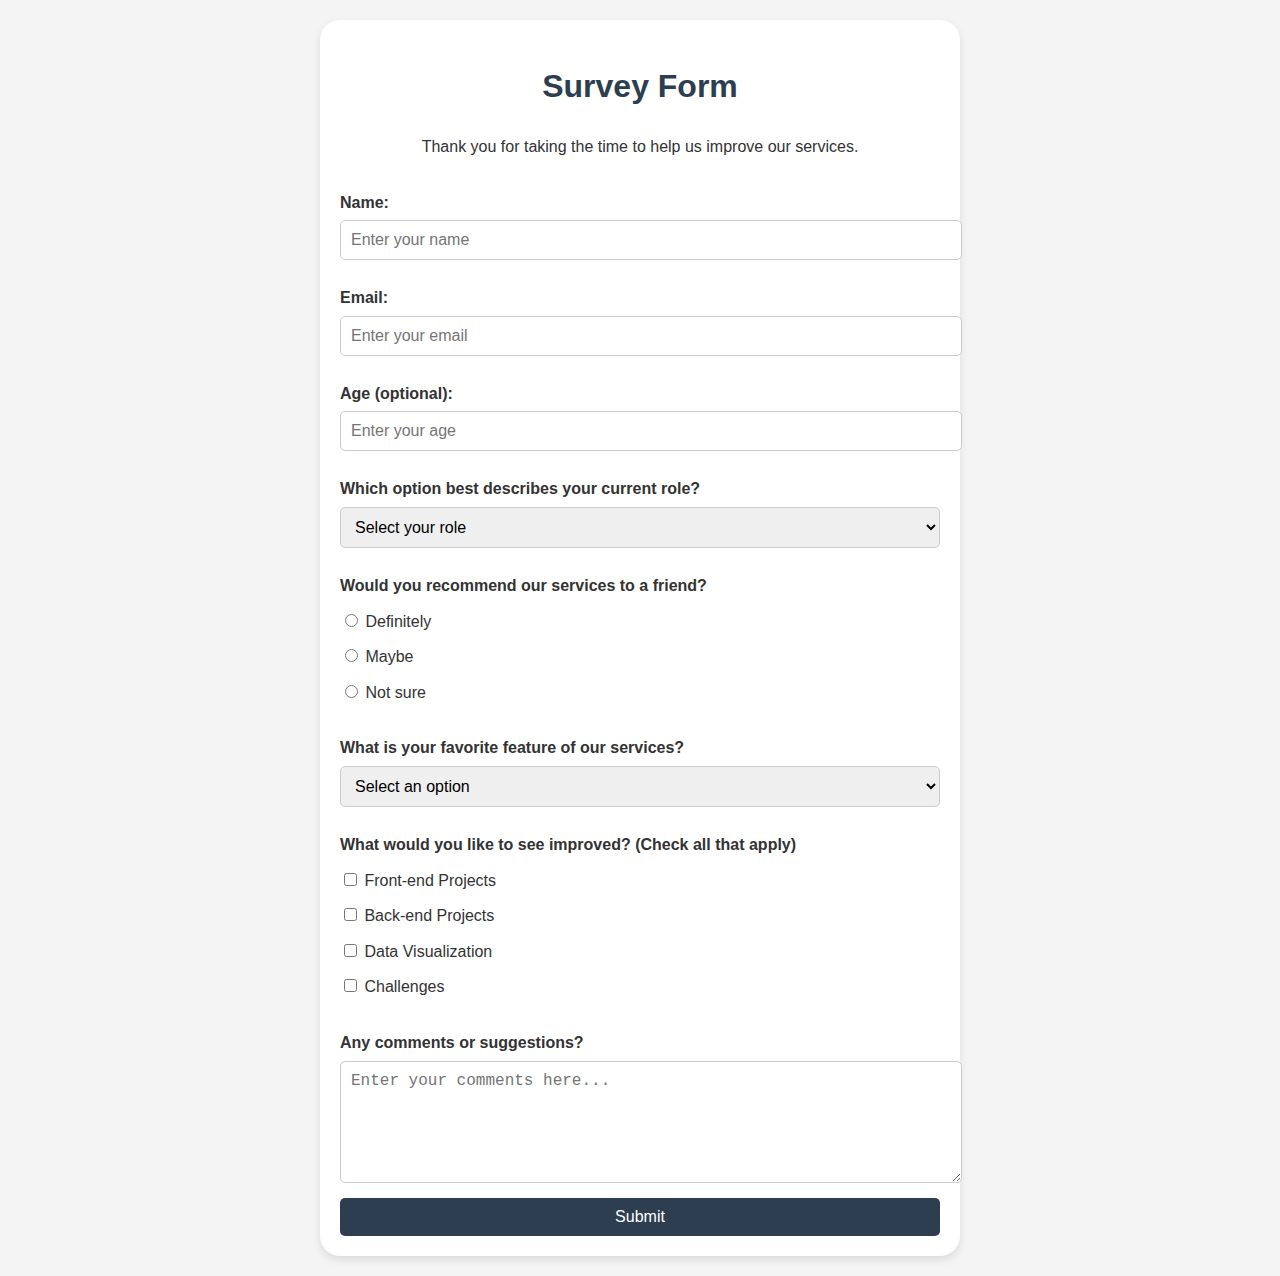
<file: M.KANISHKA/Responsive Survey Form/index.html>
<!DOCTYPE html>
<html lang="en">

<head>
    <meta charset="UTF-8">
    <meta name="viewport" content="width=device-width, initial-scale=1.0">
    <title>Survey Form</title>
    <link rel="stylesheet" href="styles.css">
</head>

<body>
    <div class="container">
        <h1>Survey Form</h1>
        <p>Thank you for taking the time to help us improve our services.</p>
        <form id="survey-form">
            <!-- Name -->
            <label for="name">Name:</label>
            <input type="text" id="name" name="name" placeholder="Enter your name" required>

            <!-- Email -->
            <label for="email">Email:</label>
            <input type="email" id="email" name="email" placeholder="Enter your email" required>

            <!-- Age -->
            <label for="age">Age (optional):</label>
            <input type="number" id="age" name="age" placeholder="Enter your age">

            <!-- Role -->
            <label for="role">Which option best describes your current role?</label>
            <select id="role" name="role" required>
                <option value="" disabled selected>Select your role</option>
                <option value="student">Student</option>
                <option value="professional">Professional</option>
                <option value="other">Other</option>
            </select>

            <!-- Recommendation -->
            <label>Would you recommend our services to a friend?</label>
            <div class="radio-group">
                <label><input type="radio" name="recommend" value="definitely" required> Definitely</label>
                <label><input type="radio" name="recommend" value="maybe"> Maybe</label>
                <label><input type="radio" name="recommend" value="not-sure"> Not sure</label>
            </div>

            <!-- Favorite Feature -->
            <label for="feature">What is your favorite feature of our services?</label>
            <select id="feature" name="feature" required>
                <option value="" disabled selected>Select an option</option>
                <option value="ease-of-use">Ease of Use</option>
                <option value="design">Design</option>
                <option value="functionality">Functionality</option>
            </select>

            <!-- Improvements -->
            <label>What would you like to see improved? (Check all that apply)</label>
            <div class="checkbox-group">
                <label><input type="checkbox" name="improvements" value="frontend"> Front-end Projects</label>
                <label><input type="checkbox" name="improvements" value="backend"> Back-end Projects</label>
                <label><input type="checkbox" name="improvements" value="data"> Data Visualization</label>
                <label><input type="checkbox" name="improvements" value="challenges"> Challenges</label>
            </div>

            <!-- Comments -->
            <label for="comments">Any comments or suggestions?</label>
            <textarea id="comments" name="comments" placeholder="Enter your comments here..."></textarea>

            <!-- Submit Button -->
            <button type="submit" id="submit">Submit</button>
        </form>
    </div>

    <script src="script.js"></script>
</body>

</html>
</file>
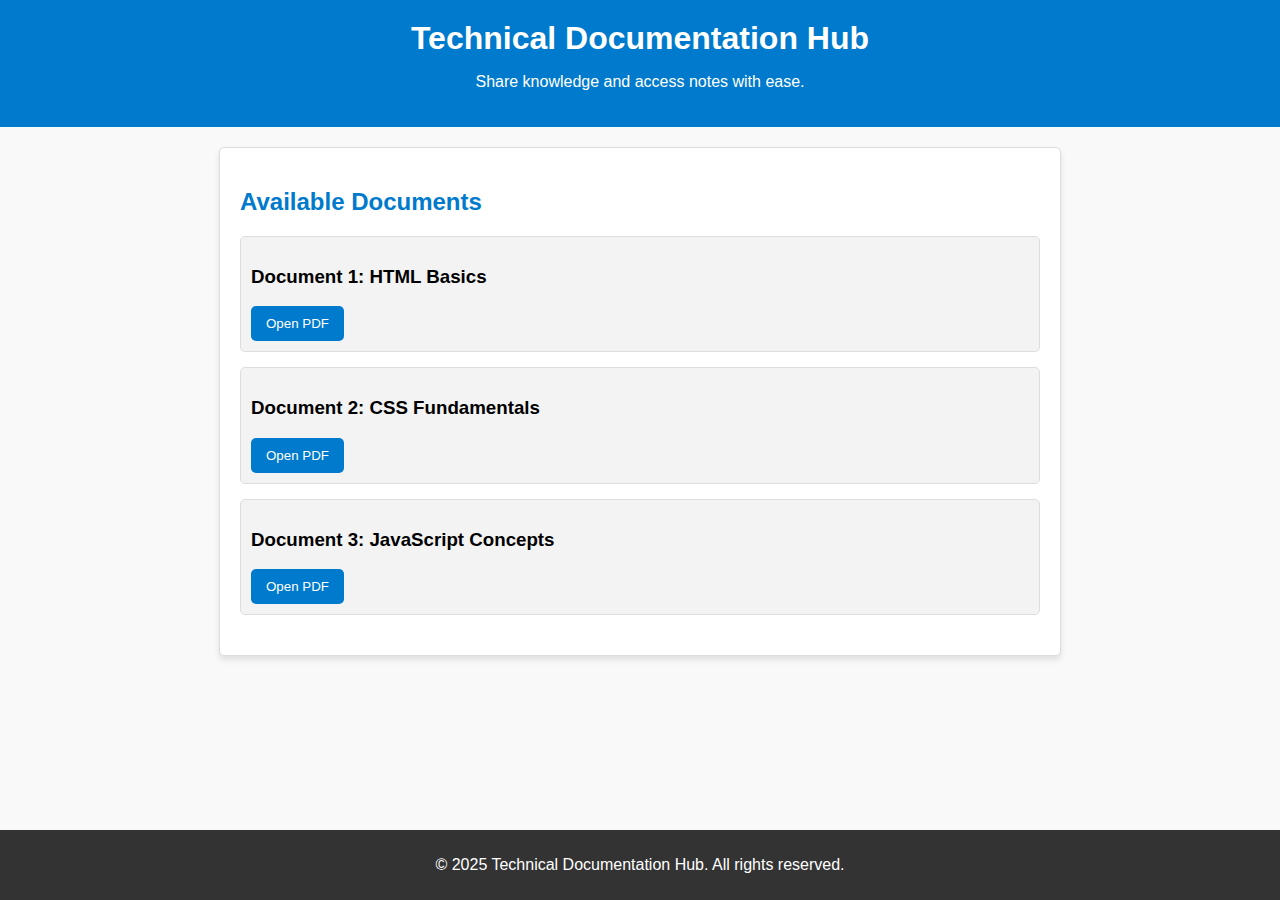
<file: M.KANISHKA/Technical Documentation Page/index.html>
<!DOCTYPE html>
<html lang="en">

<head>
    <meta charset="UTF-8">
    <meta name="viewport" content="width=device-width, initial-scale=1.0">
    <title>Technical Documentation</title>
    <link rel="stylesheet" href="styles.css">
</head>

<body>
    <header>
        <h1>Technical Documentation Hub</h1>
        <p>Share knowledge and access notes with ease.</p>
    </header>
    <main>
        <section class="content">
            <h2>Available Documents</h2>
            <div class="doc-list">
                <div class="doc">
                    <h3>Document 1: HTML Basics</h3>
                    <button onclick="openPDF('HTML Basic.pdf')">Open PDF</button>
                </div>
                <div class="doc">
                    <h3>Document 2: CSS Fundamentals</h3>
                    <button onclick="openPDF('CSS Basic.pdf')">Open PDF</button>
                </div>
                <div class="doc">
                    <h3>Document 3: JavaScript Concepts</h3>
                    <button onclick="openPDF('JAVASCRIPT Basic.pdf')">Open PDF</button>
                </div>
            </div>
        </section>
    </main>
    <footer>
        <p>© 2025 Technical Documentation Hub. All rights reserved.</p>
    </footer>
    <script src="script.js"></script>
</body>

</html>
</file>
<file: M.KANISHKA/Responsive Survey Form/styles.css>
/* General Styles */
body {
    font-family: Arial, sans-serif;
    margin: 0;
    padding: 0;
    background-color: #f4f4f4;
    color: #333;
    line-height: 1.6;
}

.container {
    width: 80%;
    max-width: 600px;
    margin: 20px auto;
    padding: 20px;
    background: #ffffff;
    border-radius: 20px;
    box-shadow: 0 4px 8px rgba(0, 0, 0, 0.1);
}

h1 {
    text-align: center;
    color: #2c3e50;
}

p {
    text-align: center;
    margin-bottom: 20px;
}

/* Form Styles */
form {
    display: flex;
    flex-direction: column;
}

label {
    margin: 10px 0 5px;
    font-weight: bold;
}

input[type="text"],
input[type="email"],
input[type="number"],
select,
textarea {
    width: 100%;
    padding: 10px;
    margin-bottom: 15px;
    border: 1px solid #ccc;
    border-radius: 5px;
    font-size: 16px;
}

.radio-group,
.checkbox-group {
    display: flex;
    flex-direction: column;
    margin-bottom: 15px;
}

.radio-group label,
.checkbox-group label {
    margin: 5px 0;
    font-weight: normal;
}

textarea {
    resize: vertical;
    height: 100px;
}

button {
    padding: 10px 20px;
    background: #2c3e50;
    color: #fff;
    border: none;
    border-radius: 5px;
    font-size: 16px;
    cursor: pointer;
}

button:hover {
    background: #34495e;
}

/* Responsive Design */
@media (max-width: 768px) {
    .container {
        width: 90%;
    }
}
</file>
<file: M.KANISHKA/Technical Documentation Page/styles.css>
body {
    font-family: Arial, sans-serif;
    margin: 0;
    padding: 0;
    background-color: #f9f9f9;
    text-align: center;
}

header {
    background: #007acc;
    color: white;
    padding: 20px 0;
}

header h1 {
    margin: 0;
}

main {
    margin: 20px auto;
    max-width: 800px;
    text-align: left;
    padding: 20px;
    background: #fff;
    border: 1px solid #ddd;
    border-radius: 5px;
    box-shadow: 0 4px 6px rgba(0, 0, 0, 0.1);
}

h2 {
    color: #007acc;
}

.doc-list {
    margin: 20px 0;
}

.doc {
    margin: 15px 0;
    padding: 10px;
    border: 1px solid #ddd;
    border-radius: 5px;
    background: #f3f3f3;
}

button {
    background: #007acc;
    color: white;
    border: none;
    padding: 10px 15px;
    border-radius: 5px;
    cursor: pointer;
}

button:hover {
    background: #005a99;
}

footer {
    background: #333;
    color: white;
    padding: 10px 0;
    position: fixed;
    bottom: 0;
    width: 100%;
}
</file>
